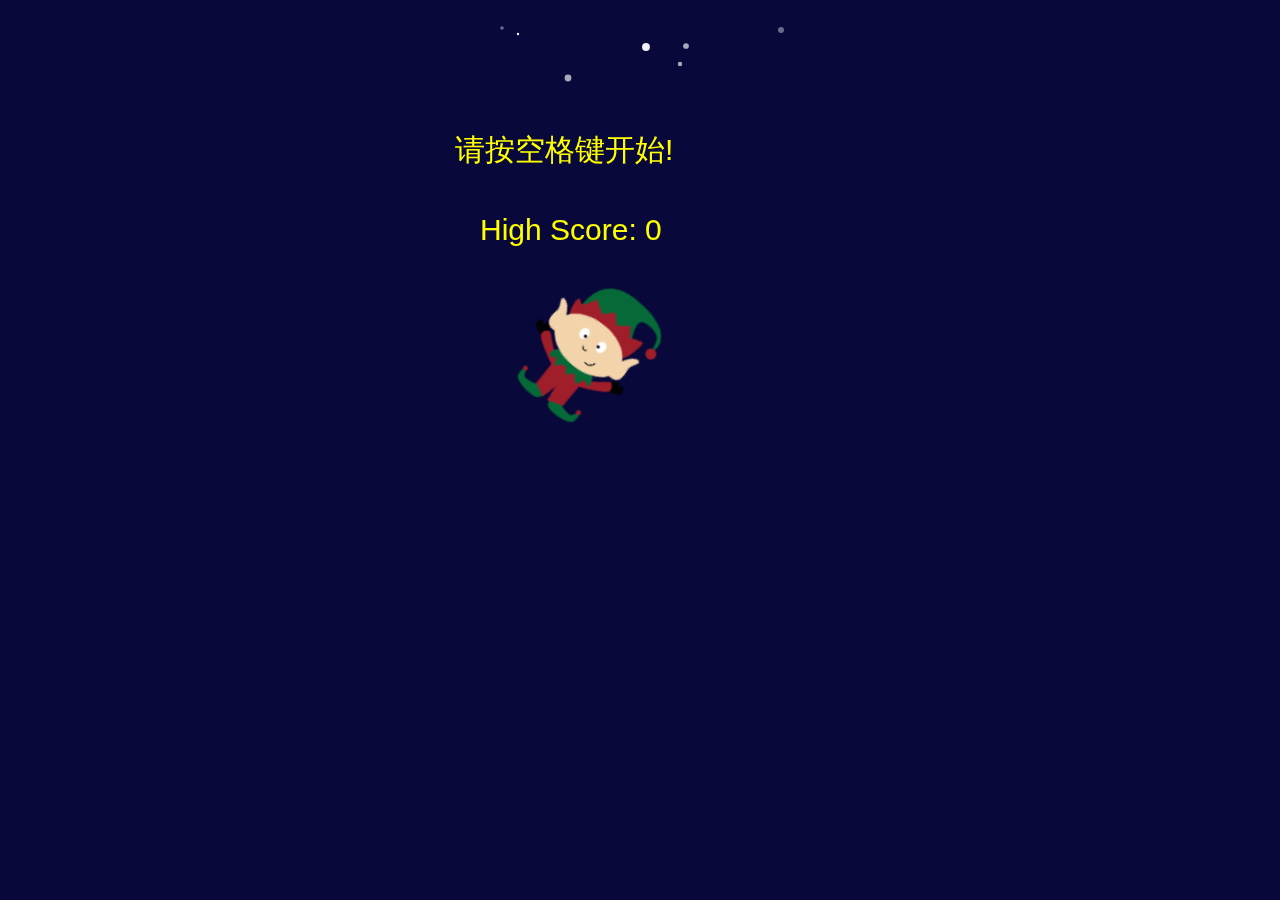
<file: christmas/index.html>
<!DOCTYPE html>
<html lang="en" >
<head>
<meta charset="UTF-8">
<title>圣诞抓礼物</title>

<link rel="stylesheet" href="css/style.css">

</head>
<body>

<div id="wrapper">

	<canvas id="canvas" width="450" height="540"></canvas>
	
</div>

<div style="display:none">
<img id="elf" width="200" height="200" src='[data-uri]'
/>

<img id="green_gift" width="40" height="40" src='[data-uri]'
/>
  
<img id="red_gift" width="40" height="40" src='[data-uri]'
/>
  
  <img id="blue_gift" width="40" height="40" src='[data-uri]' 
/>
  
    <img id="bomb" width="40" height="40" src='[data-uri]' />
  
<img id="bang" width="40" height="40" src='[data-uri]' />
  
</div>

<script  src="js/script.js"></script>

</body>
</html>
</file>
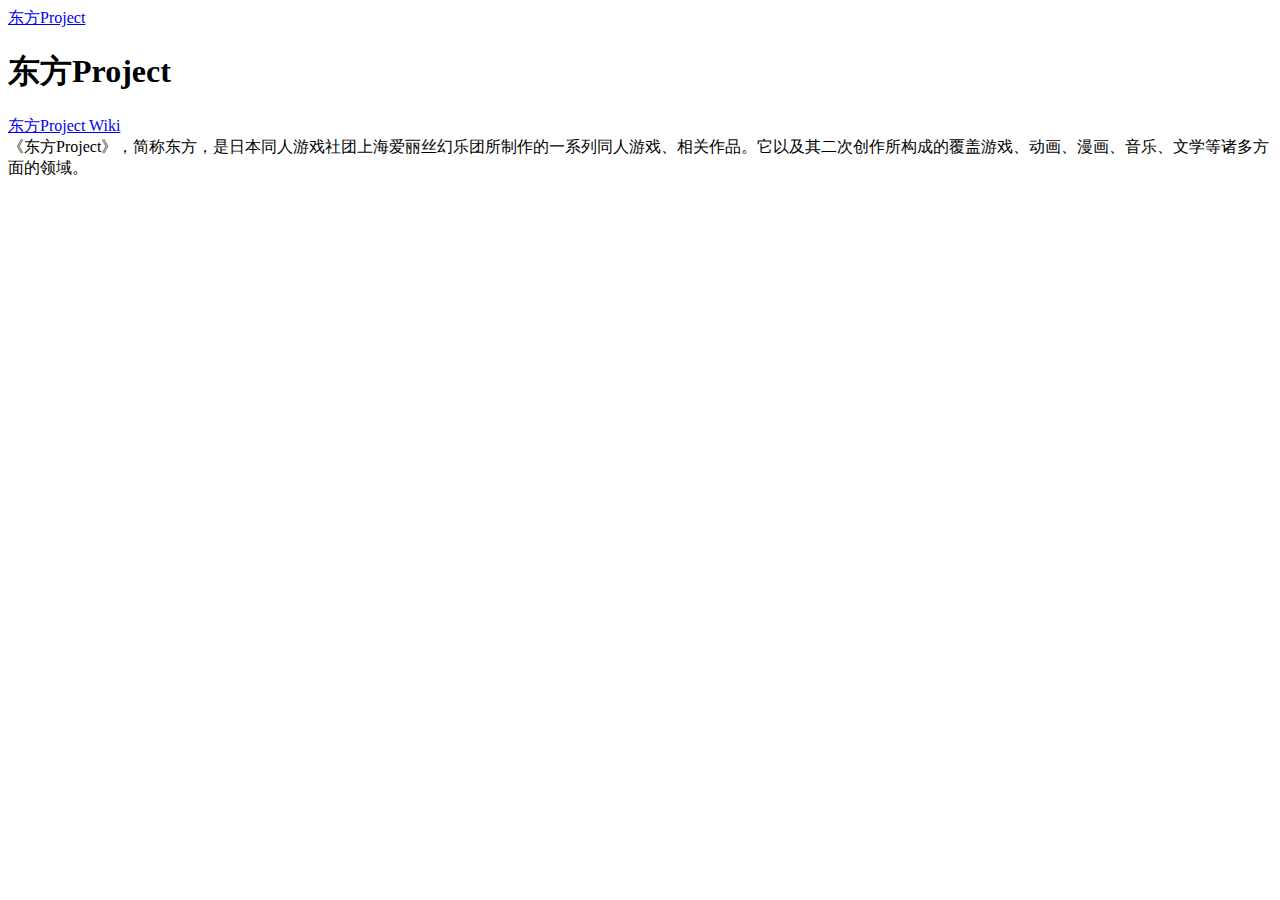
<file: touhou.html>
<!DOCTYPE html>
<html>
<head>
	<meta charset="utf-8">
	<meta name="viewport" content="width=device-width, initial-scale=1">
	<title>东方Project</title>
</head>
<body>
	<a href="touhou.html">东方Project</a>
	<h1>东方Project</h1>
	<a href="https://thwiki.cc/">东方Project Wiki</a><br>
	《东方Project》，简称东方，是日本同人游戏社团上海爱丽丝幻乐团所制作的一系列同人游戏、相关作品。它以及其二次创作所构成的覆盖游戏、动画、漫画、音乐、文学等诸多方面的领域。
	
</body>
</html>
</file>
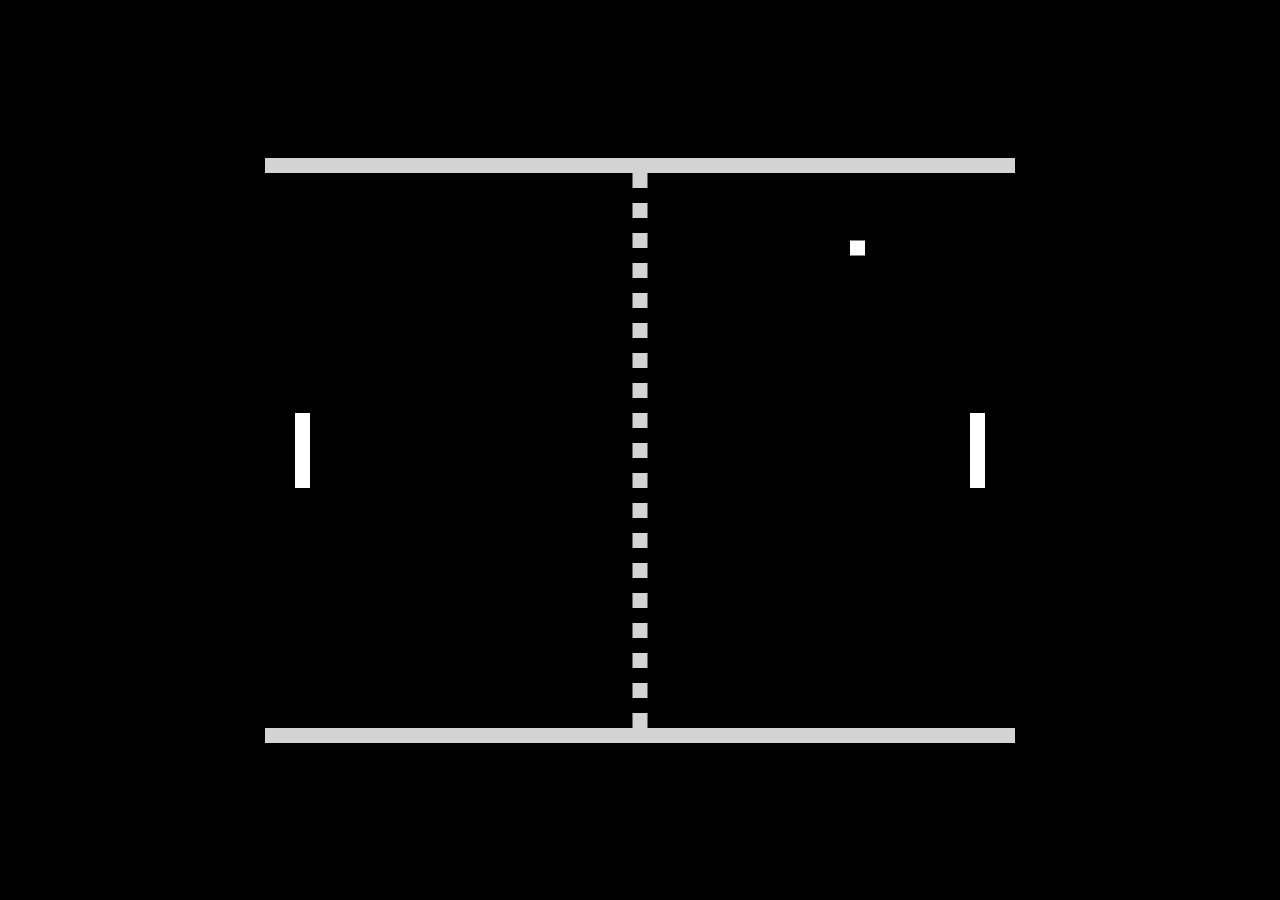
<file: game/pong.html>
<!DOCTYPE html>
<html>
<head>
  <title>Pong</title>
  <meta charset="UTF-8">
  <style>
  html, body {
    height: 100%;
    margin: 0;
  }

  body {
    background: black;
    display: flex;
    align-items: center;
    justify-content: center;
  }
  </style>
</head>
<body>
<canvas width="750" height="585" id="game"></canvas>
<script>
const canvas = document.getElementById('game');
const context = canvas.getContext('2d');
const grid = 15;
const paddleHeight = grid * 5; // 80
const maxPaddleY = canvas.height - grid - paddleHeight;

var paddleSpeed = 6;
var ballSpeed = 5;

const leftPaddle = {
  // start in the middle of the game on the left side
  x: grid * 2,
  y: canvas.height / 2 - paddleHeight / 2,
  width: grid,
  height: paddleHeight,

  // paddle velocity
  dy: 0
};
const rightPaddle = {
  // start in the middle of the game on the right side
  x: canvas.width - grid * 3,
  y: canvas.height / 2 - paddleHeight / 2,
  width: grid,
  height: paddleHeight,

  // paddle velocity
  dy: 0
};
const ball = {
  // start in the middle of the game
  x: canvas.width / 2,
  y: canvas.height / 2,
  width: grid,
  height: grid,

  // keep track of when need to reset the ball position
  resetting: false,

  // ball velocity (start going to the top-right corner)
  dx: ballSpeed,
  dy: -ballSpeed
};

// check for collision between two objects using axis-aligned bounding box (AABB)
// @see https://developer.mozilla.org/en-US/docs/Games/Techniques/2D_collision_detection
function collides(obj1, obj2) {
  return obj1.x < obj2.x + obj2.width &&
         obj1.x + obj1.width > obj2.x &&
         obj1.y < obj2.y + obj2.height &&
         obj1.y + obj1.height > obj2.y;
}

// game loop
function loop() {
  requestAnimationFrame(loop);
  context.clearRect(0,0,canvas.width,canvas.height);

  // move paddles by their velocity
  leftPaddle.y += leftPaddle.dy;
  rightPaddle.y += rightPaddle.dy;

  // prevent paddles from going through walls
  if (leftPaddle.y < grid) {
    leftPaddle.y = grid;
  }
  else if (leftPaddle.y > maxPaddleY) {
    leftPaddle.y = maxPaddleY;
  }

  if (rightPaddle.y < grid) {
    rightPaddle.y = grid;
  }
  else if (rightPaddle.y > maxPaddleY) {
    rightPaddle.y = maxPaddleY;
  }

  // draw paddles
  context.fillStyle = 'white';
  context.fillRect(leftPaddle.x, leftPaddle.y, leftPaddle.width, leftPaddle.height);
  context.fillRect(rightPaddle.x, rightPaddle.y, rightPaddle.width, rightPaddle.height);

  // move ball by its velocity
  ball.x += ball.dx;
  ball.y += ball.dy;

  // prevent ball from going through walls by changing its velocity
  if (ball.y < grid) {
    ball.y = grid;
    ball.dy *= -1;
  }
  else if (ball.y + grid > canvas.height - grid) {
    ball.y = canvas.height - grid * 2;
    ball.dy *= -1;
  }

  // reset ball if it goes past paddle (but only if we haven't already done so)
  if ( (ball.x < 0 || ball.x > canvas.width) && !ball.resetting) {
    ball.resetting = true;

    // give some time for the player to recover before launching the ball again
    setTimeout(() => {
      ball.resetting = false;
      ball.x = canvas.width / 2;
      ball.y = canvas.height / 2;
    }, 400);
  }

  // check to see if ball collides with paddle. if they do change x velocity
  if (collides(ball, leftPaddle)) {
    ball.dx *= -1;

    // move ball next to the paddle otherwise the collision will happen again
    // in the next frame
    ball.x = leftPaddle.x + leftPaddle.width;
  }
  else if (collides(ball, rightPaddle)) {
    ball.dx *= -1;

    // move ball next to the paddle otherwise the collision will happen again
    // in the next frame
    ball.x = rightPaddle.x - ball.width;
  }

  // draw ball
  context.fillRect(ball.x, ball.y, ball.width, ball.height);

  // draw walls
  context.fillStyle = 'lightgrey';
  context.fillRect(0, 0, canvas.width, grid);
  context.fillRect(0, canvas.height - grid, canvas.width, canvas.height);

  // draw dotted line down the middle
  for (let i = grid; i < canvas.height - grid; i += grid * 2) {
    context.fillRect(canvas.width / 2 - grid / 2, i, grid, grid);
  }
}

// listen to keyboard events to move the paddles
document.addEventListener('keydown', function(e) {

  // up arrow key
  if (e.which === 38) {
    rightPaddle.dy = -paddleSpeed;
  }
  // down arrow key
  else if (e.which === 40) {
    rightPaddle.dy = paddleSpeed;
  }

  // w key
  if (e.which === 87) {
    leftPaddle.dy = -paddleSpeed;
  }
  // a key
  else if (e.which === 83) {
    leftPaddle.dy = paddleSpeed;
  }
});

// listen to keyboard events to stop the paddle if key is released
document.addEventListener('keyup', function(e) {
  if (e.which === 38 || e.which === 40) {
    rightPaddle.dy = 0;
  }

  if (e.which === 83 || e.which === 87) {
    leftPaddle.dy = 0;
  }
});

// start the game
requestAnimationFrame(loop);
</script>
</body>
</html>
</file>
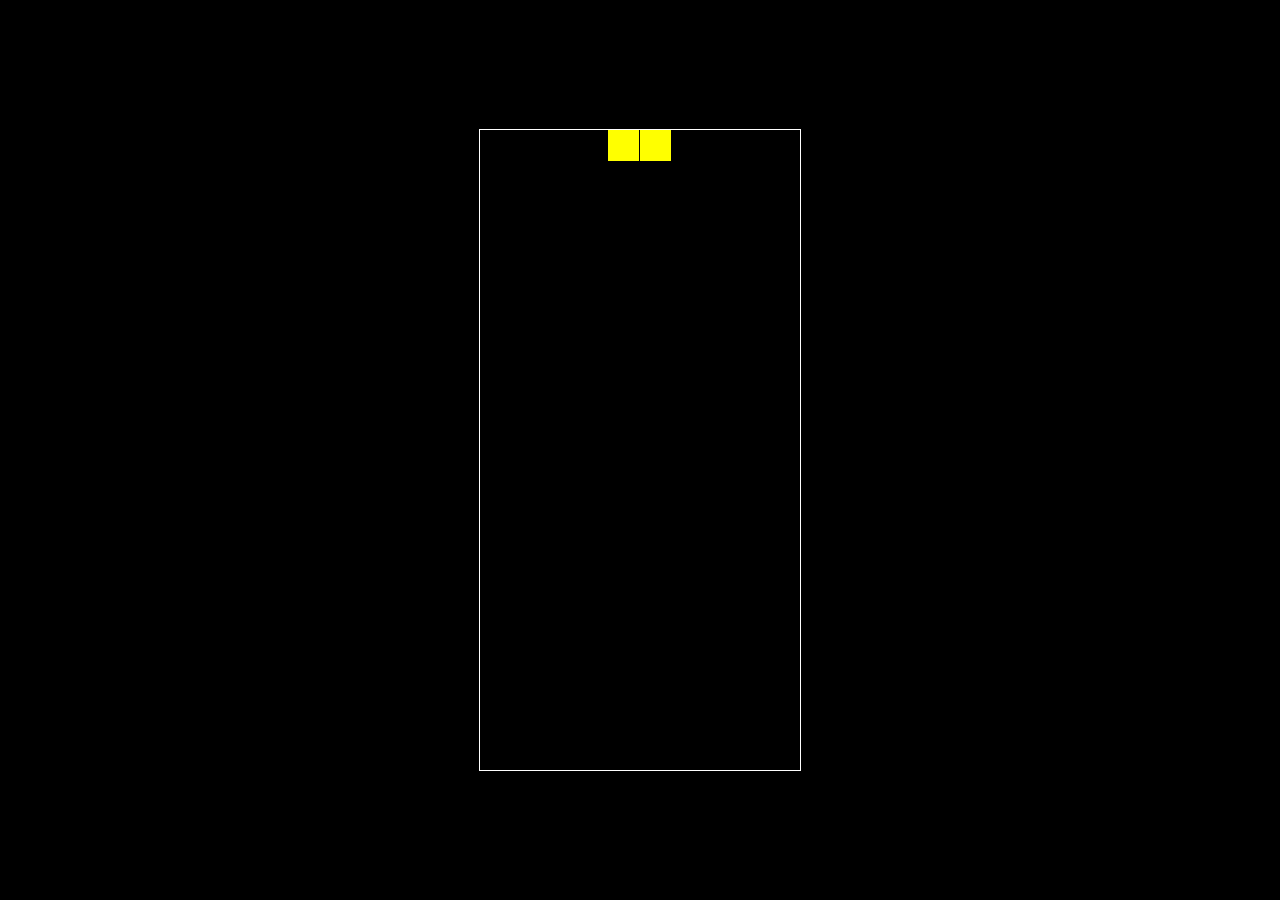
<file: game/tetromino.html>
<!DOCTYPE html>
<html>
<head>
  <title></title>
  <style>
  html, body {
    height: 100%;
    margin: 0;
  }

  body {
    background: black;
    display: flex;
    align-items: center;
    justify-content: center;
  }

  canvas {
    border: 1px solid white;
  }
  </style>
</head>
<body>
<canvas width="320" height="640" id="game"></canvas>
<script>
// https://tetris.fandom.com/wiki/Tetris_Guideline

// get a random integer between the range of [min,max]
// @see https://stackoverflow.com/a/1527820/2124254
function getRandomInt(min, max) {
  min = Math.ceil(min);
  max = Math.floor(max);

  return Math.floor(Math.random() * (max - min + 1)) + min;
}

// generate a new tetromino sequence
// @see https://tetris.fandom.com/wiki/Random_Generator
function generateSequence() {
  const sequence = ['I', 'J', 'L', 'O', 'S', 'T', 'Z'];

  while (sequence.length) {
    const rand = getRandomInt(0, sequence.length - 1);
    const name = sequence.splice(rand, 1)[0];
    tetrominoSequence.push(name);
  }
}

// get the next tetromino in the sequence
function getNextTetromino() {
  if (tetrominoSequence.length === 0) {
    generateSequence();
  }

  const name = tetrominoSequence.pop();
  const matrix = tetrominos[name];

  // I and O start centered, all others start in left-middle
  const col = playfield[0].length / 2 - Math.ceil(matrix[0].length / 2);

  // I starts on row 21 (-1), all others start on row 22 (-2)
  const row = name === 'I' ? -1 : -2;

  return {
    name: name,      // name of the piece (L, O, etc.)
    matrix: matrix,  // the current rotation matrix
    row: row,        // current row (starts offscreen)
    col: col         // current col
  };
}

// rotate an NxN matrix 90deg
// @see https://codereview.stackexchange.com/a/186834
function rotate(matrix) {
  const N = matrix.length - 1;
  const result = matrix.map((row, i) =>
    row.map((val, j) => matrix[N - j][i])
  );

  return result;
}

// check to see if the new matrix/row/col is valid
function isValidMove(matrix, cellRow, cellCol) {
  for (let row = 0; row < matrix.length; row++) {
    for (let col = 0; col < matrix[row].length; col++) {
      if (matrix[row][col] && (
          // outside the game bounds
          cellCol + col < 0 ||
          cellCol + col >= playfield[0].length ||
          cellRow + row >= playfield.length ||
          // collides with another piece
          playfield[cellRow + row][cellCol + col])
        ) {
        return false;
      }
    }
  }

  return true;
}

// place the tetromino on the playfield
function placeTetromino() {
  for (let row = 0; row < tetromino.matrix.length; row++) {
    for (let col = 0; col < tetromino.matrix[row].length; col++) {
      if (tetromino.matrix[row][col]) {

        // game over if piece has any part offscreen
        if (tetromino.row + row < 0) {
          return showGameOver();
        }

        playfield[tetromino.row + row][tetromino.col + col] = tetromino.name;
      }
    }
  }

  // check for line clears starting from the bottom and working our way up
  for (let row = playfield.length - 1; row >= 0; ) {
    if (playfield[row].every(cell => !!cell)) {

      // drop every row above this one
      for (let r = row; r >= 0; r--) {
        for (let c = 0; c < playfield[r].length; c++) {
          playfield[r][c] = playfield[r-1][c];
        }
      }
    }
    else {
      row--;
    }
  }

  tetromino = getNextTetromino();
}

// show the game over screen
function showGameOver() {
  cancelAnimationFrame(rAF);
  gameOver = true;

  context.fillStyle = 'black';
  context.globalAlpha = 0.75;
  context.fillRect(0, canvas.height / 2 - 30, canvas.width, 60);

  context.globalAlpha = 1;
  context.fillStyle = 'white';
  context.font = '36px monospace';
  context.textAlign = 'center';
  context.textBaseline = 'middle';
  context.fillText('GAME OVER!', canvas.width / 2, canvas.height / 2);
}

const canvas = document.getElementById('game');
const context = canvas.getContext('2d');
const grid = 32;
const tetrominoSequence = [];

// keep track of what is in every cell of the game using a 2d array
// tetris playfield is 10x20, with a few rows offscreen
const playfield = [];

// populate the empty state
for (let row = -2; row < 20; row++) {
  playfield[row] = [];

  for (let col = 0; col < 10; col++) {
    playfield[row][col] = 0;
  }
}

// how to draw each tetromino
// @see https://tetris.fandom.com/wiki/SRS
const tetrominos = {
  'I': [
    [0,0,0,0],
    [1,1,1,1],
    [0,0,0,0],
    [0,0,0,0]
  ],
  'J': [
    [1,0,0],
    [1,1,1],
    [0,0,0],
  ],
  'L': [
    [0,0,1],
    [1,1,1],
    [0,0,0],
  ],
  'O': [
    [1,1],
    [1,1],
  ],
  'S': [
    [0,1,1],
    [1,1,0],
    [0,0,0],
  ],
  'Z': [
    [1,1,0],
    [0,1,1],
    [0,0,0],
  ],
  'T': [
    [0,1,0],
    [1,1,1],
    [0,0,0],
  ]
};

// color of each tetromino
const colors = {
  'I': 'cyan',
  'O': 'yellow',
  'T': 'purple',
  'S': 'green',
  'Z': 'red',
  'J': 'blue',
  'L': 'orange'
};

let count = 0;
let tetromino = getNextTetromino();
let rAF = null;  // keep track of the animation frame so we can cancel it
let gameOver = false;

// game loop
function loop() {
  rAF = requestAnimationFrame(loop);
  context.clearRect(0,0,canvas.width,canvas.height);

  // draw the playfield
  for (let row = 0; row < 20; row++) {
    for (let col = 0; col < 10; col++) {
      if (playfield[row][col]) {
        const name = playfield[row][col];
        context.fillStyle = colors[name];

        // drawing 1 px smaller than the grid creates a grid effect
        context.fillRect(col * grid, row * grid, grid-1, grid-1);
      }
    }
  }

  // draw the active tetromino
  if (tetromino) {

    // tetromino falls every 35 frames
    if (++count > 35) {
      tetromino.row++;
      count = 0;

      // place piece if it runs into anything
      if (!isValidMove(tetromino.matrix, tetromino.row, tetromino.col)) {
        tetromino.row--;
        placeTetromino();
      }
    }

    context.fillStyle = colors[tetromino.name];

    for (let row = 0; row < tetromino.matrix.length; row++) {
      for (let col = 0; col < tetromino.matrix[row].length; col++) {
        if (tetromino.matrix[row][col]) {

          // drawing 1 px smaller than the grid creates a grid effect
          context.fillRect((tetromino.col + col) * grid, (tetromino.row + row) * grid, grid-1, grid-1);
        }
      }
    }
  }
}

// listen to keyboard events to move the active tetromino
document.addEventListener('keydown', function(e) {
  if (gameOver) return;

  // left and right arrow keys (move)
  if (e.which === 37 || e.which === 39) {
    const col = e.which === 37
      ? tetromino.col - 1
      : tetromino.col + 1;

    if (isValidMove(tetromino.matrix, tetromino.row, col)) {
      tetromino.col = col;
    }
  }

  // up arrow key (rotate)
  if (e.which === 38) {
    const matrix = rotate(tetromino.matrix);
    if (isValidMove(matrix, tetromino.row, tetromino.col)) {
      tetromino.matrix = matrix;
    }
  }

  // down arrow key (drop)
  if(e.which === 40) {
    const row = tetromino.row + 1;

    if (!isValidMove(tetromino.matrix, row, tetromino.col)) {
      tetromino.row = row - 1;

      placeTetromino();
      return;
    }

    tetromino.row = row;
  }
});

// start the game
rAF = requestAnimationFrame(loop);
</script>
</body>
</html>
</file>
<file: christmas/css/style.css>
body { background:rgb(8,8,58);
  margin:0;
}

#wrapper {
  width:500px;
  margin-left:auto;
  margin-right:auto;
  margin-top:20px;
}
</file>
